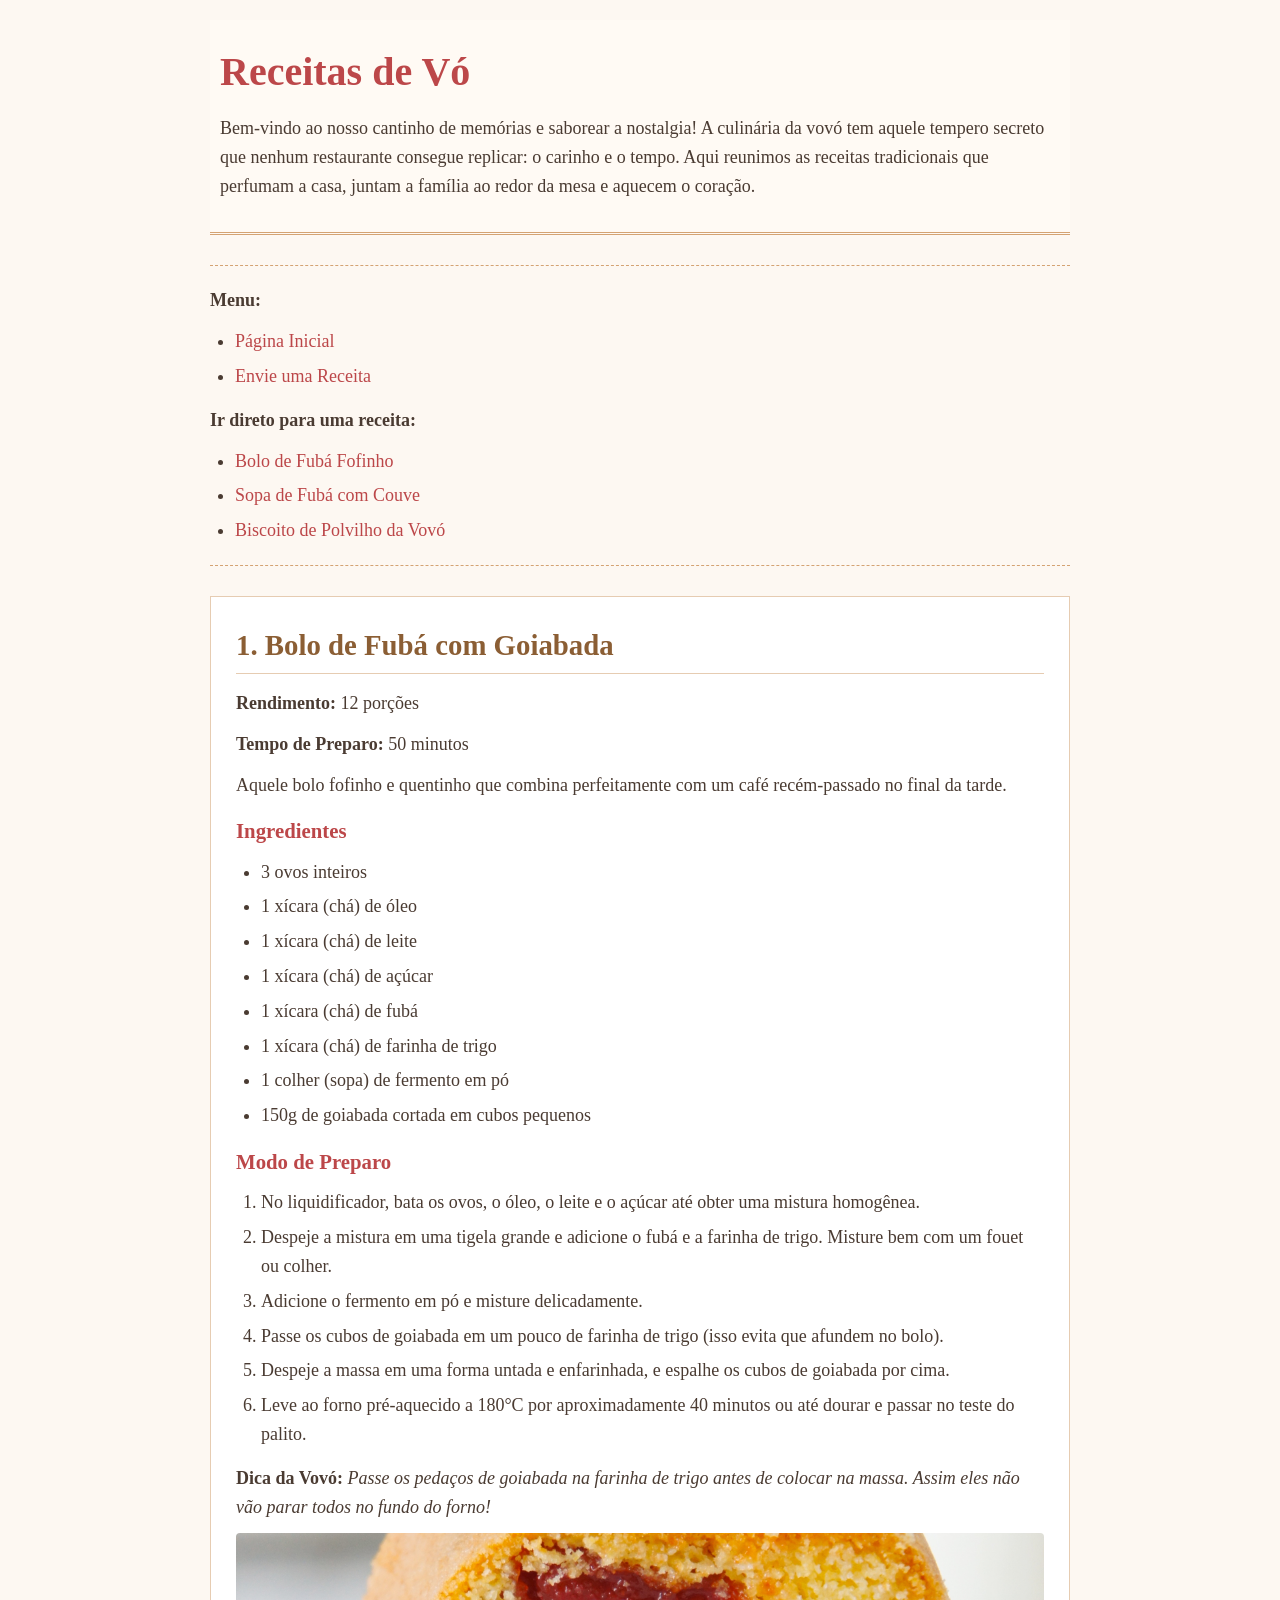
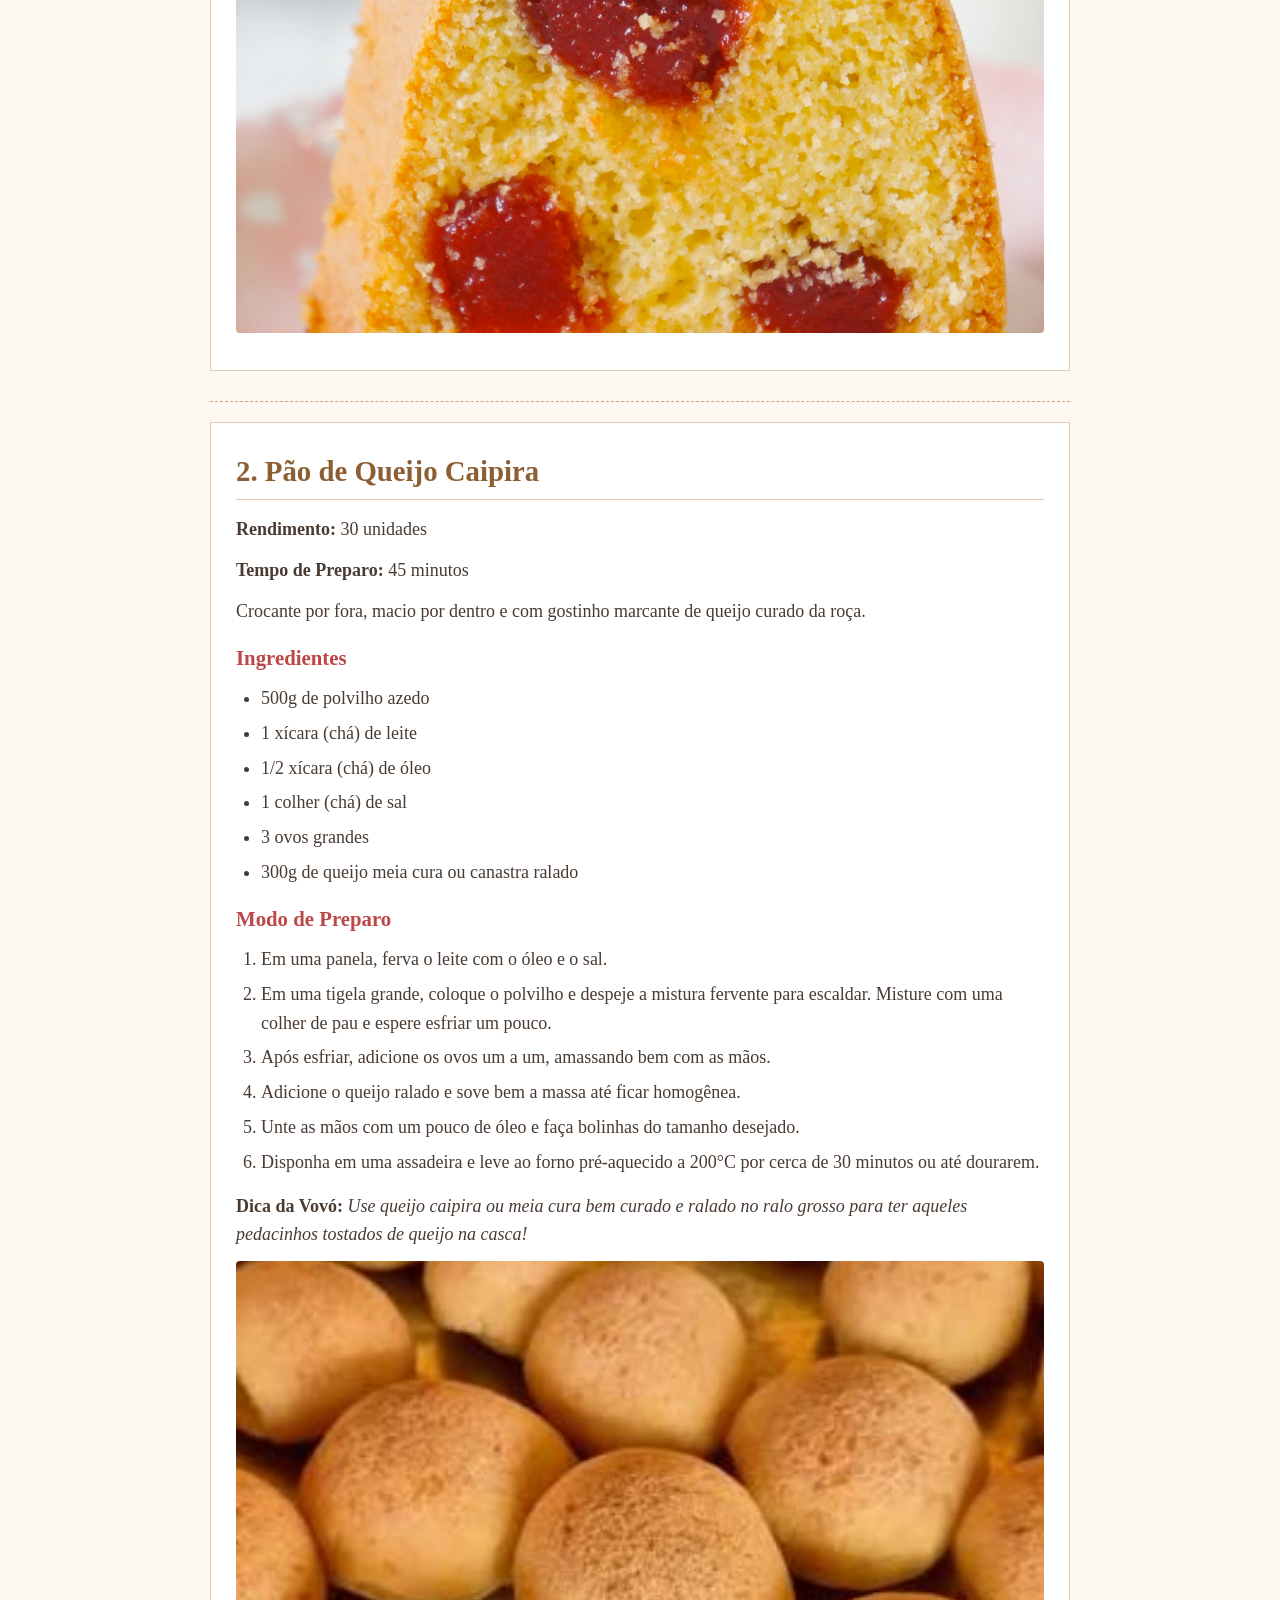
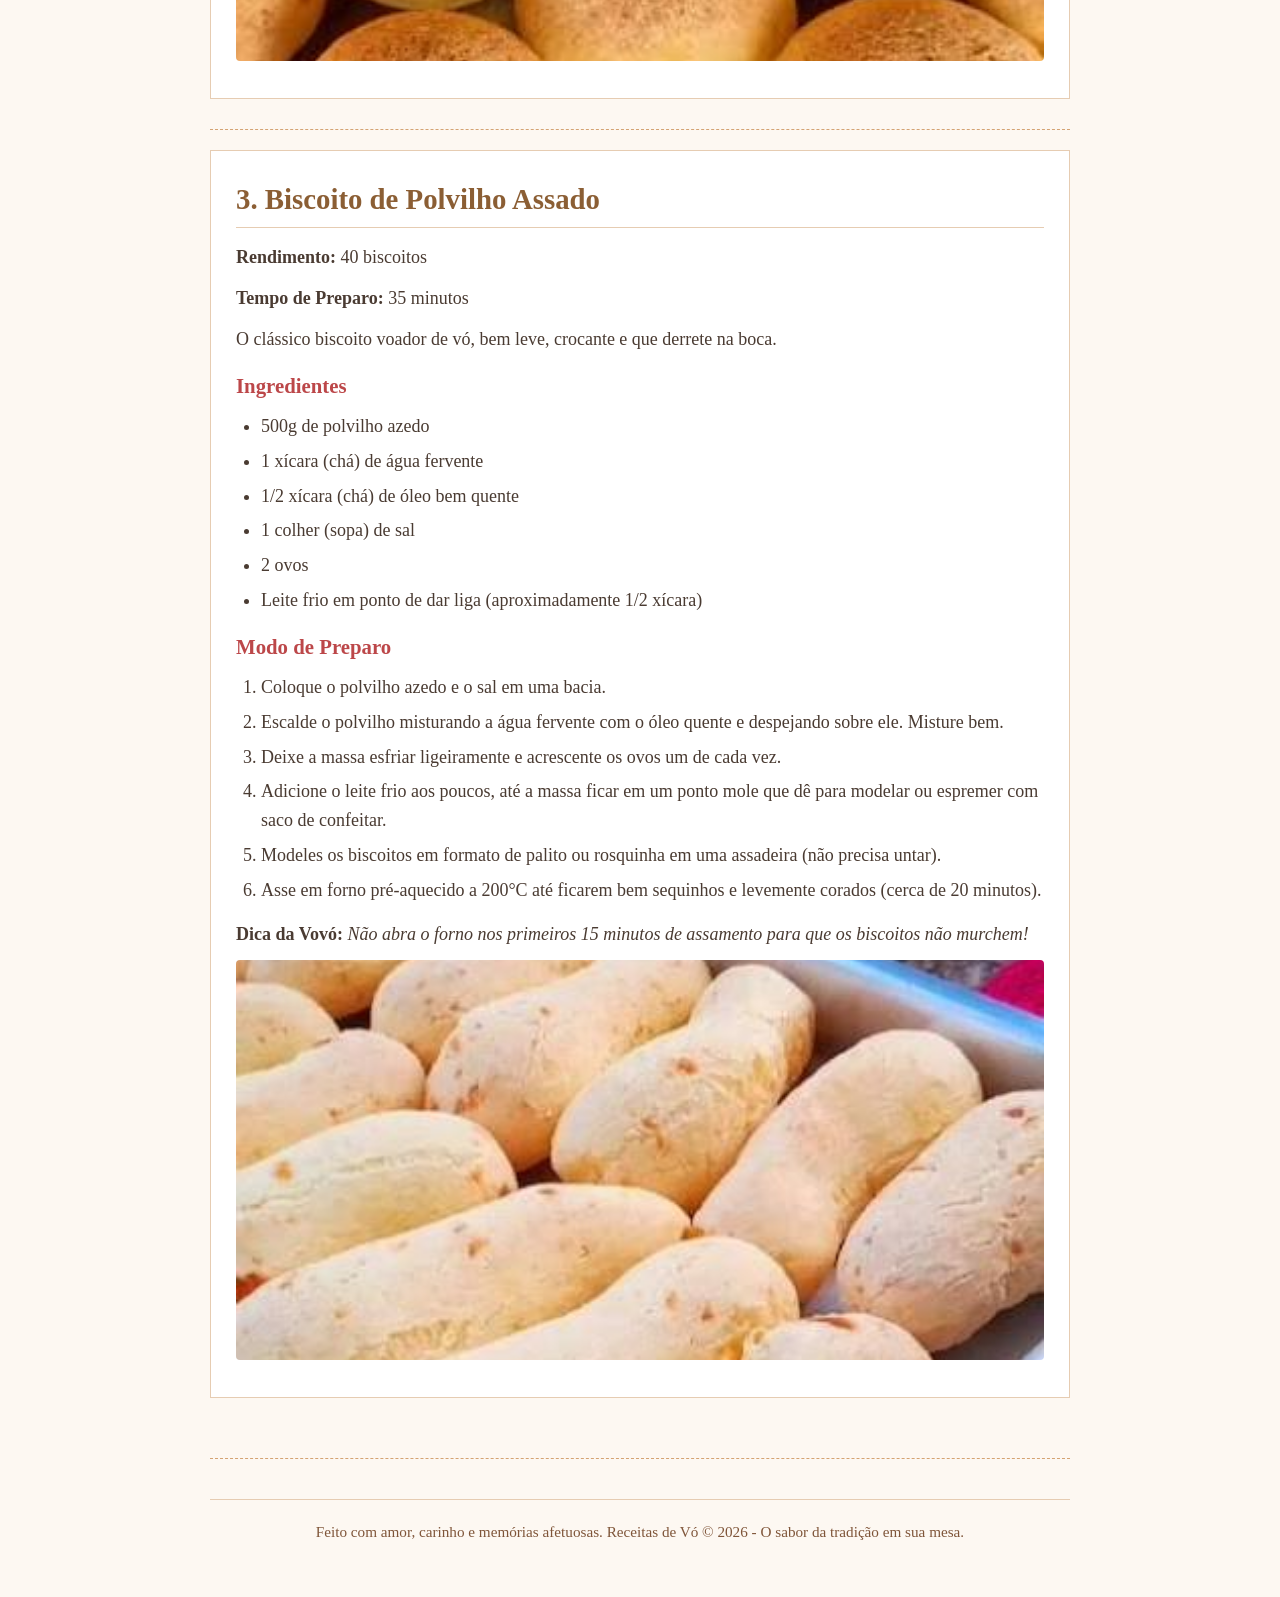
<file: index.html>
<!DOCTYPE html>
<html lang="pt-BR">
<head>
    <meta charset="UTF-8">
    <meta name="viewport" content="width=device-width, initial-scale=1.0">
    <title>Receitas de Vó - Comida Afetiva</title>
    <link rel="stylesheet" href="style.css">
</head>
<body class="bg-textura" id="pagina-principal">

    <header id="topo">
        <h1>Receitas de Vó</h1>
        <p>
            Bem-vindo ao nosso cantinho de memórias e saborear a nostalgia! A culinária da vovó tem aquele tempero secreto 
            que nenhum restaurante consegue replicar: o carinho e o tempo. Aqui reunimos as receitas tradicionais 
            que perfumam a casa, juntam a família ao redor da mesa e aquecem o coração.
        </p>
    </header>

    <hr>

    <nav>
    <p><strong>Menu:</strong></p>
    <ul class="menu-principal">
        <li><a href="index.html">Página Inicial</a></li>
        <li><a href="enviar-receita.html">Envie uma Receita</a></li>
    </ul>
    
    <p><strong>Ir direto para uma receita:</strong></p>
    <ul>
        <li><a href="#bolo-fuba">Bolo de Fubá Fofinho</a></li>
        <li><a href="#sopa-fuba">Sopa de Fubá com Couve</a></li>
        <li><a href="#biscoito-polvilho">Biscoito de Polvilho da Vovó</a></li>
    </ul>
</nav>

    <hr>

    <main>
        <article id="bolo-fuba">
            <h2>1. Bolo de Fubá com Goiabada</h2>
            
            <p><strong>Rendimento:</strong> 12 porções</p>
            <p><strong>Tempo de Preparo:</strong> 50 minutos</p>

            <p>Aquele bolo fofinho e quentinho que combina perfeitamente com um café recém-passado no final da tarde.</p>

            <h3>Ingredientes</h3>
            <ul>
                <li>3 ovos inteiros</li>
                <li>1 xícara (chá) de óleo</li>
                <li>1 xícara (chá) de leite</li>
                <li>1 xícara (chá) de açúcar</li>
                <li>1 xícara (chá) de fubá</li>
                <li>1 xícara (chá) de farinha de trigo</li>
                <li>1 colher (sopa) de fermento em pó</li>
                <li>150g de goiabada cortada em cubos pequenos</li>
            </ul>

            <h3>Modo de Preparo</h3>
            <ol>
                <li>No liquidificador, bata os ovos, o óleo, o leite e o açúcar até obter uma mistura homogênea.</li>
                <li>Despeje a mistura em uma tigela grande e adicione o fubá e a farinha de trigo. Misture bem com um fouet ou colher.</li>
                <li>Adicione o fermento em pó e misture delicadamente.</li>
                <li>Passe os cubos de goiabada em um pouco de farinha de trigo (isso evita que afundem no bolo).</li>
                <li>Despeje a massa em uma forma untada e enfarinhada, e espalhe os cubos de goiabada por cima.</li>
                <li>Leve ao forno pré-aquecido a 180°C por aproximadamente 40 minutos ou até dourar e passar no teste do palito.</li>
            </ol>

            <p><strong>Dica da Vovó:</strong> <em>Passe os pedaços de goiabada na farinha de trigo antes de colocar na massa. Assim eles não vão parar todos no fundo do forno!</em></p>
           <div class="foto" id="foto_fuba"></div>

        </article>

        <hr>

        <article id="pao-queijo">
            <h2>2. Pão de Queijo Caipira</h2>

            <p><strong>Rendimento:</strong> 30 unidades</p>
            <p><strong>Tempo de Preparo:</strong> 45 minutos</p>

            <p>Crocante por fora, macio por dentro e com gostinho marcante de queijo curado da roça.</p>

            <h3>Ingredientes</h3>
            <ul>
                <li>500g de polvilho azedo</li>
                <li>1 xícara (chá) de leite</li>
                <li>1/2 xícara (chá) de óleo</li>
                <li>1 colher (chá) de sal</li>
                <li>3 ovos grandes</li>
                <li>300g de queijo meia cura ou canastra ralado</li>
            </ul>

            <h3>Modo de Preparo</h3>
            <ol>
                <li>Em uma panela, ferva o leite com o óleo e o sal.</li>
                <li>Em uma tigela grande, coloque o polvilho e despeje a mistura fervente para escaldar. Misture com uma colher de pau e espere esfriar um pouco.</li>
                <li>Após esfriar, adicione os ovos um a um, amassando bem com as mãos.</li>
                <li>Adicione o queijo ralado e sove bem a massa até ficar homogênea.</li>
                <li>Unte as mãos com um pouco de óleo e faça bolinhas do tamanho desejado.</li>
                <li>Disponha em uma assadeira e leve ao forno pré-aquecido a 200°C por cerca de 30 minutos ou até dourarem.</li>
            </ol>

            <p><strong>Dica da Vovó:</strong> <em>Use queijo caipira ou meia cura bem curado e ralado no ralo grosso para ter aqueles pedacinhos tostados de queijo na casca!</em></p>
            <div class="foto" id="foto_queijo"></div>

        </article>

        <hr>

        <article id="biscoito-polvilho">
            <h2>3. Biscoito de Polvilho Assado</h2>

            <p><strong>Rendimento:</strong> 40 biscoitos</p>
            <p><strong>Tempo de Preparo:</strong> 35 minutos</p>

            <p>O clássico biscoito voador de vó, bem leve, crocante e que derrete na boca.</p>

            <h3>Ingredientes</h3>
            <ul>
                <li>500g de polvilho azedo</li>
                <li>1 xícara (chá) de água fervente</li>
                <li>1/2 xícara (chá) de óleo bem quente</li>
                <li>1 colher (sopa) de sal</li>
                <li>2 ovos</li>
                <li>Leite frio em ponto de dar liga (aproximadamente 1/2 xícara)</li>
            </ul>

            <h3>Modo de Preparo</h3>
            <ol>
                <li>Coloque o polvilho azedo e o sal em uma bacia.</li>
                <li>Escalde o polvilho misturando a água fervente com o óleo quente e despejando sobre ele. Misture bem.</li>
                <li>Deixe a massa esfriar ligeiramente e acrescente os ovos um de cada vez.</li>
                <li>Adicione o leite frio aos poucos, até a massa ficar em um ponto mole que dê para modelar ou espremer com saco de confeitar.</li>
                <li>Modeles os biscoitos em formato de palito ou rosquinha em uma assadeira (não precisa untar).</li>
                <li>Asse em forno pré-aquecido a 200°C até ficarem bem sequinhos e levemente corados (cerca de 20 minutos).</li>
            </ol>

            <p><strong>Dica da Vovó:</strong> <em>Não abra o forno nos primeiros 15 minutos de assamento para que os biscoitos não murchem!</em></p>
            <div class="foto" id="foto_biscoito"></div>

        </article>
    </main>

    <hr>

    <footer>
        <p>Feito com amor, carinho e memórias afetuosas. Receitas de Vó &copy; 2026 - O sabor da tradição em sua mesa.</p>
    </footer>

</body>
</html>
</file>
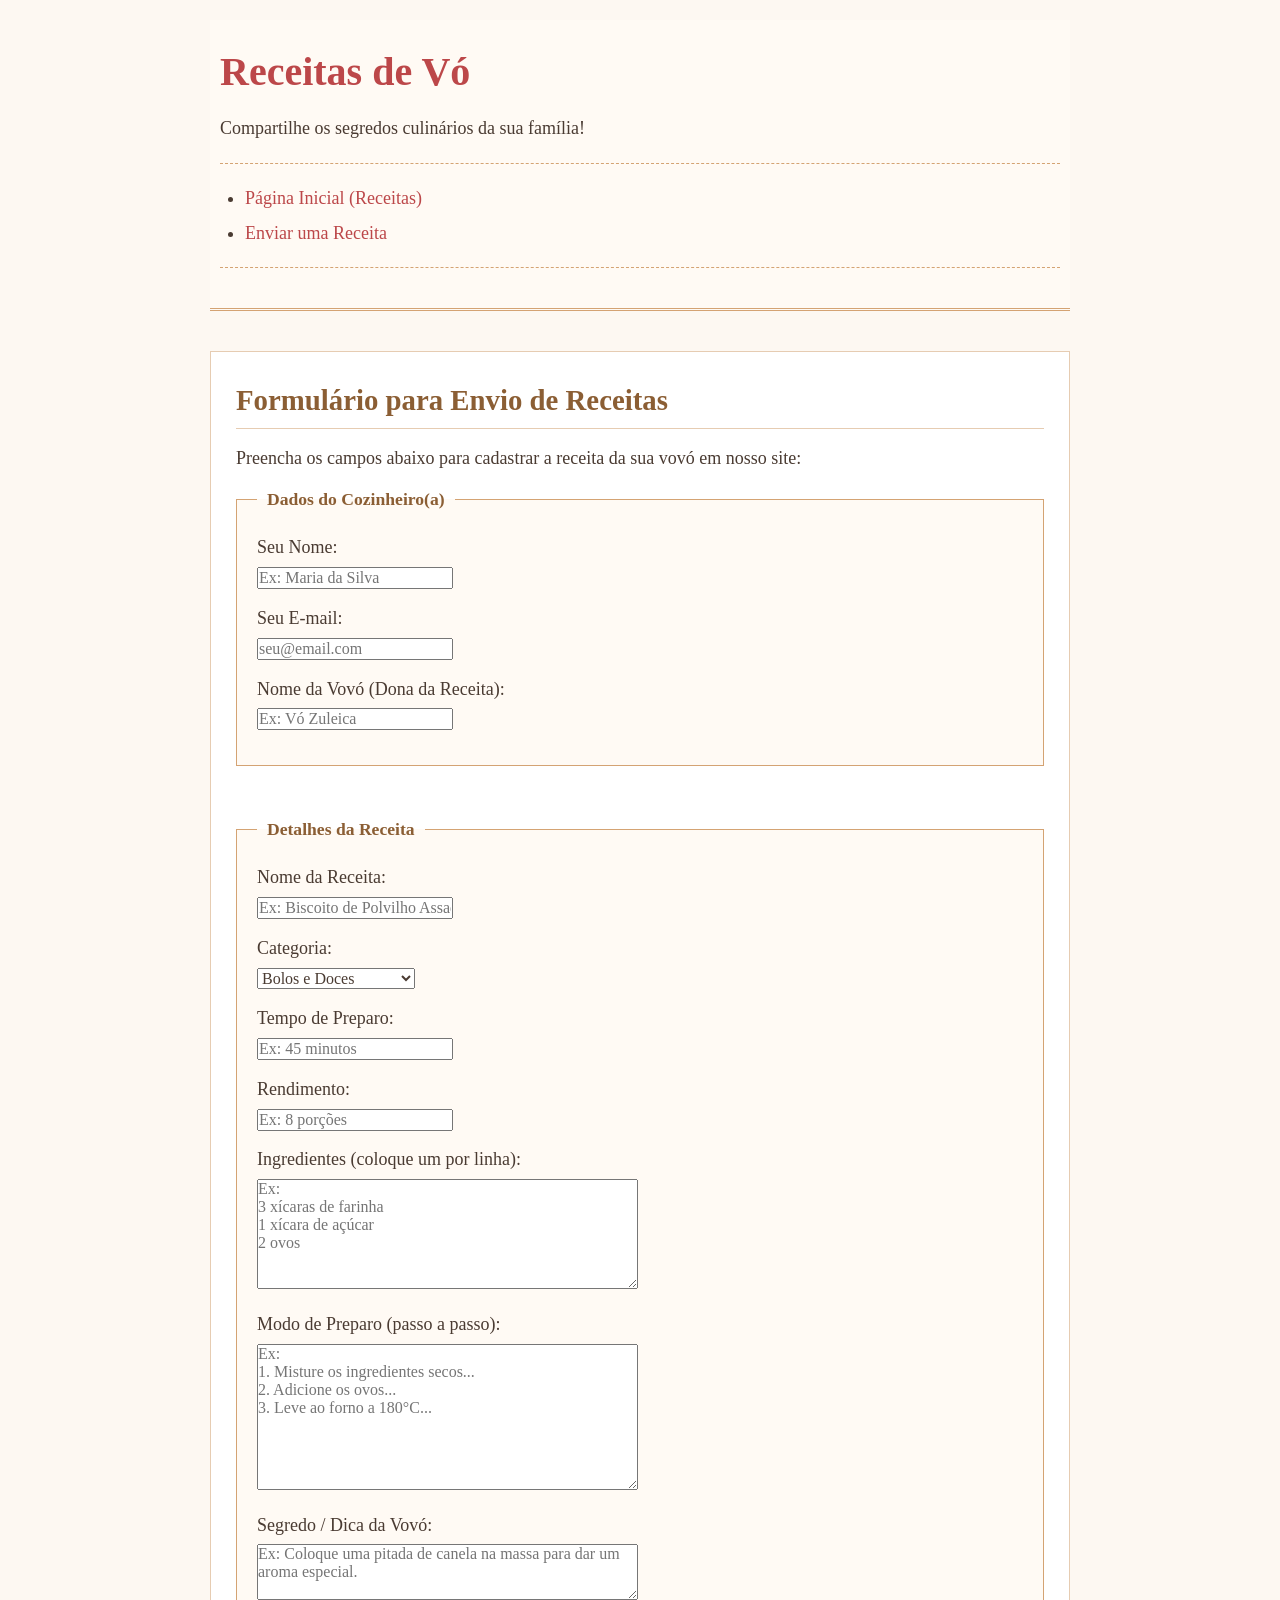
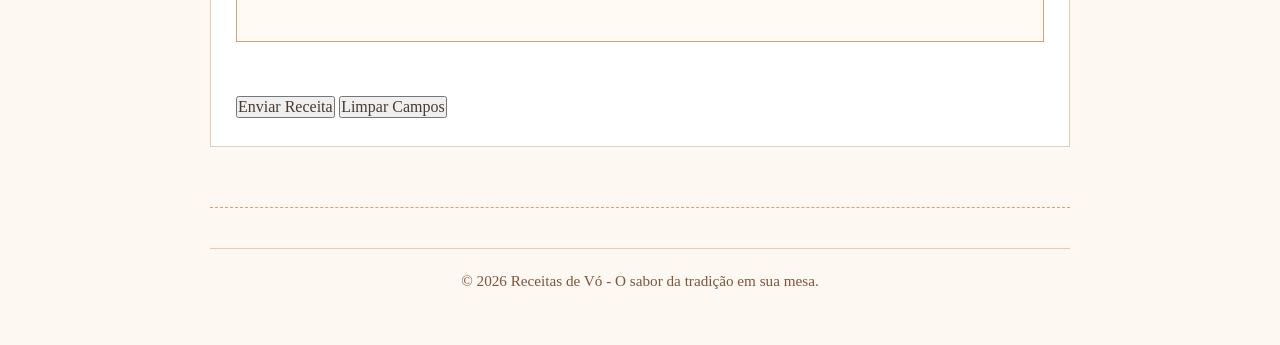
<file: enviar-receita.html>
<!DOCTYPE html>
<html lang="pt-BR">
<head>
    <meta charset="UTF-8">
    <meta name="viewport" content="width=device-width, initial-scale=1.0">
    <title>Envie sua Receita de Vó</title>
    <link rel="stylesheet" href="style.css">
</head>
<body>

    <header>
        <h1>Receitas de Vó</h1>
        <p>Compartilhe os segredos culinários da sua família!</p>
        <hr>
        
        <nav>
            <ul>
                <li><a href="index.html">Página Inicial (Receitas)</a></li>
                <li><a href="enviar-receita.html">Enviar uma Receita</a></li>
            </ul>
        </nav>
        <hr>
    </header>

    <main>
        <section>
            <h2>Formulário para Envio de Receitas</h2>
            <p>Preencha os campos abaixo para cadastrar a receita da sua vovó em nosso site:</p>

            <form action="#" method="POST">
            
                <fieldset>
                    <legend><strong>Dados do Cozinheiro(a)</strong></legend>
                    <p>
                        <label for="nome">Seu Nome:</label><br>
                        <input type="text" id="nome" name="nome" placeholder="Ex: Maria da Silva" required>
                    </p>
                    <p>
                        <label for="email">Seu E-mail:</label><br>
                        <input type="email" id="email" name="email" placeholder="seu@email.com" required>
                    </p>
                    <p>
                        <label for="nome-vo">Nome da Vovó (Dona da Receita):</label><br>
                        <input type="text" id="nome-vo" name="nome_vo" placeholder="Ex: Vó Zuleica">
                    </p>
                </fieldset>

                <br>

                <fieldset>
                    <legend><strong>Detalhes da Receita</strong></legend>
                    <p>
                        <label for="titulo-receita">Nome da Receita:</label><br>
                        <input type="text" id="titulo-receita" name="titulo_receita" placeholder="Ex: Biscoito de Polvilho Assado" required>
                    </p>
                    <p>
                        <label for="categoria">Categoria:</label><br>
                        <select id="categoria" name="categoria">
                            <option value="doce">Bolos e Doces</option>
                            <option value="salgado">Pães e Salgados</option>
                            <option value="almoco">Almoço de Domingo</option>
                            <option value="sopa">Sopas e Caldos</option>
                            <option value="outro">Outro</option>
                        </select>
                    </p>
                    <p>
                        <label for="tempo">Tempo de Preparo:</label><br>
                        <input type="text" id="tempo" name="tempo" placeholder="Ex: 45 minutos">
                    </p>
                    <p>
                        <label for="rendimento">Rendimento:</label><br>
                        <input type="text" id="rendimento" name="rendimento" placeholder="Ex: 8 porções">
                    </p>
                    <p>
                        <label for="ingredientes">Ingredientes (coloque um por linha):</label><br>
                        <textarea id="ingredientes" name="ingredientes" rows="6" cols="40" placeholder="Ex:&#10;3 xícaras de farinha&#10;1 xícara de açúcar&#10;2 ovos" required></textarea>
                    </p>
                    <p>
                        <label for="modo-preparo">Modo de Preparo (passo a passo):</label><br>
                        <textarea id="modo-preparo" name="modo_preparo" rows="8" cols="40" placeholder="Ex:&#10;1. Misture os ingredientes secos...&#10;2. Adicione os ovos...&#10;3. Leve ao forno a 180°C..." required></textarea>
                    </p>
                    <p>
                        <label for="dica">Segredo / Dica da Vovó:</label><br>
                        <textarea id="dica" name="dica_vo" rows="3" cols="40" placeholder="Ex: Coloque uma pitada de canela na massa para dar um aroma especial."></textarea>
                    </p>
                </fieldset>

                <br>

                <button type="submit">Enviar Receita</button>
                <button type="reset">Limpar Campos</button>

            </form>
        </section>
    </main>

    <hr>

    <footer>
        <p>&copy; 2026 Receitas de Vó - O sabor da tradição em sua mesa.</p>
    </footer>

</body>
</html>
</file>
<file: style.css>
/* Seletor Universal */
* {
    margin: 0;
    padding: 0;
    box-sizing: border-box; 
}

/* Seletor da TAG */
body {
    font-family: Georgia, 'Times New Roman', serif;
    font-size: 18px;
    line-height: 1.6;
    background-color: #fdf8f2;
    color: #4a3b32;            
    max-width: 900px;
    margin: 0 auto;
    padding: 20px;
}

header {
    background-color: #fffaf4;
    border-bottom: 3px double #d4a373;
    padding: 20px 10px;
    margin-bottom: 30px;
}

main {
    padding: 10px 0;
}

article, section {
    background-color: #ffffff;
    border: 1px solid #e6ccb2;
    padding: 25px;
    margin-bottom: 30px;
}

fieldset {
    border: 1px solid #d4a373;
    padding: 20px;
    margin-bottom: 20px;
    background-color: #fffaf4;
}

footer {
    text-align: center;
    padding: 20px 0;
    margin-top: 40px;
    border-top: 1px solid #e6ccb2;
    font-size: 0.95rem;
    color: #7f5539;
}

h1 {
    font-size: 2.5rem;
    color: #bc4749; 
    margin-bottom: 10px;
}

h2 {
    font-size: 1.8rem;
    color: #8b5e34; 
    margin-bottom: 15px;
    border-bottom: 1px solid #e6ccb2;
    padding-bottom: 5px;
}

h3 {
    font-size: 1.3rem;
    color: #bc4749;
    margin-top: 15px;
    margin-bottom: 10px;
}

p {
    margin-bottom: 12px;
}

legend {
    font-size: 1.1rem;
    color: #8b5e34;
    padding: 0 10px;
}

ul, ol {
    margin-left: 25px;
    margin-bottom: 15px;
}

li {
    margin-bottom: 6px;
}

a {
    color: #bc4749;
    text-decoration: none;
}

a:hover {
    text-decoration: underline;
    color: #6b705c;
}

hr {
    border: none;
    border-top: 1px dashed #d4a373;
    margin: 20px 0;
}

input, select, textarea, button {
    font-family: inherit;
    font-size: 1rem;
    color: #4a3b32;
    margin-top: 5px;
}

/* Seletor de Classe */
.foto {
    background-size: cover;
    background-position: center;
    height: 400px;
    border-radius: 4px;
    margin-bottom: 12px;
}

/* Seletor de ID */
#foto_fuba {
    background-image: url(bolofuba.jpg);
}

#foto_queijo {
    background-image: url(paoqueijo.jpg);
}

#foto_biscoito {
    background-image: url(biscoitopolvilho.jpg);
}
</file>
